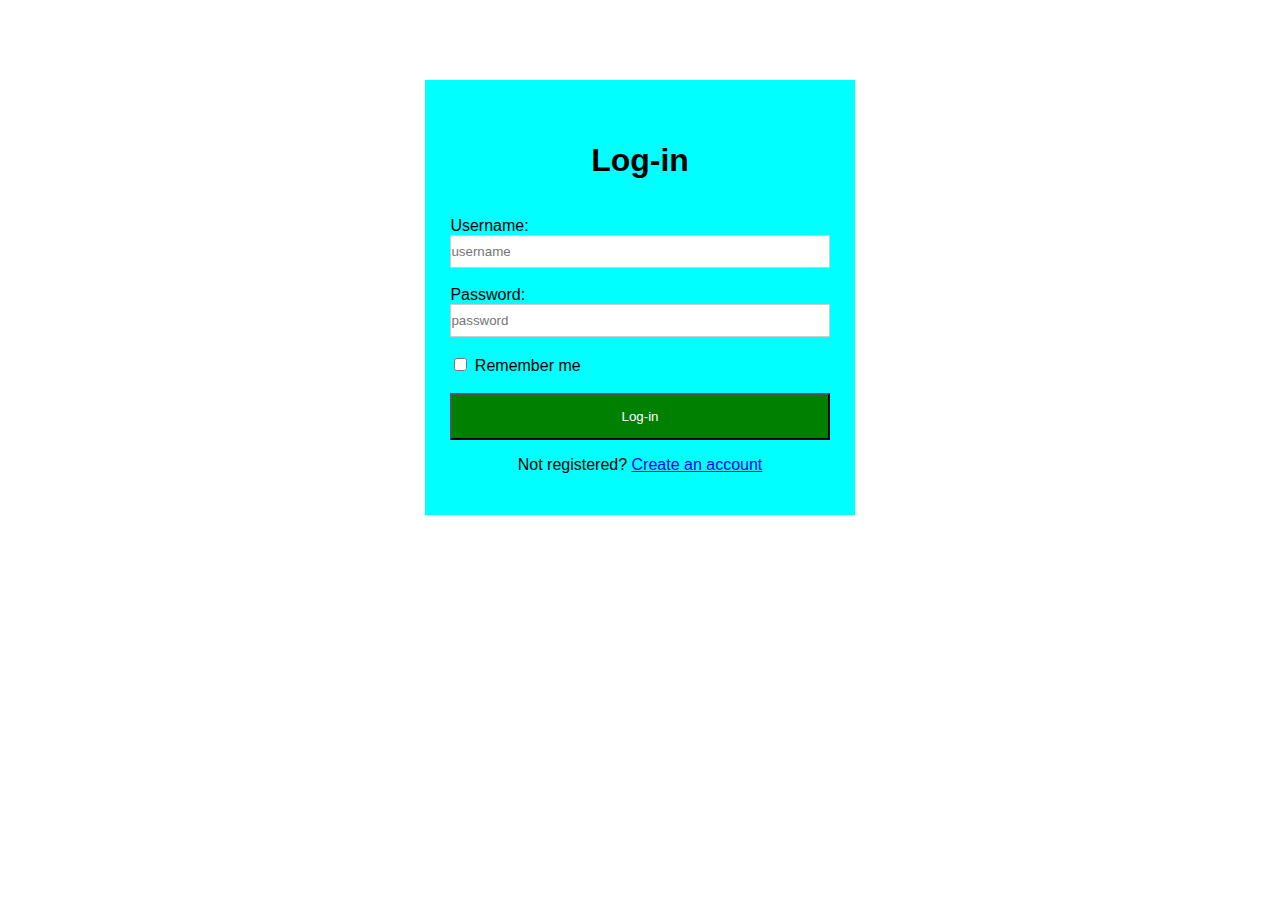
<file: index.html>
<!DOCTYPE html>
<html lang="en">
<head>
    <meta charset="UTF-8">
    <meta http-equiv="X-UA-Compatible" content="IE=edge">
    <meta name="viewport" content="width=device-width, initial-scale=1.0">
    <link rel="stylesheet" href="style.css">
    <title>Document</title>
</head>
<body>
    <form>
        <div class="container"> 
            <h1 class="center">Log-in</h1>
            
            <label for="uname:">Username:</label><br>
            <input type="text" placeholder="username" name="Username" required><br><br>

            <label for="pword">Password:</label><br>
            <input type="password" placeholder="password" name="Password" required><br><br>

            <label>
                <input type="checkbox" name="remember"> Remember me 
            </label><br><br>

            <div class="wrap">
                <button type="submit" onclick="onclick"()>
                    Log-in
                </button>
            </div>

            <p class="createanaccount">Not registered?
                <a href="registration.html">
                    Create an account
                </a>
            </p>
        </div>

    </form>

</body>
</html>
</file>
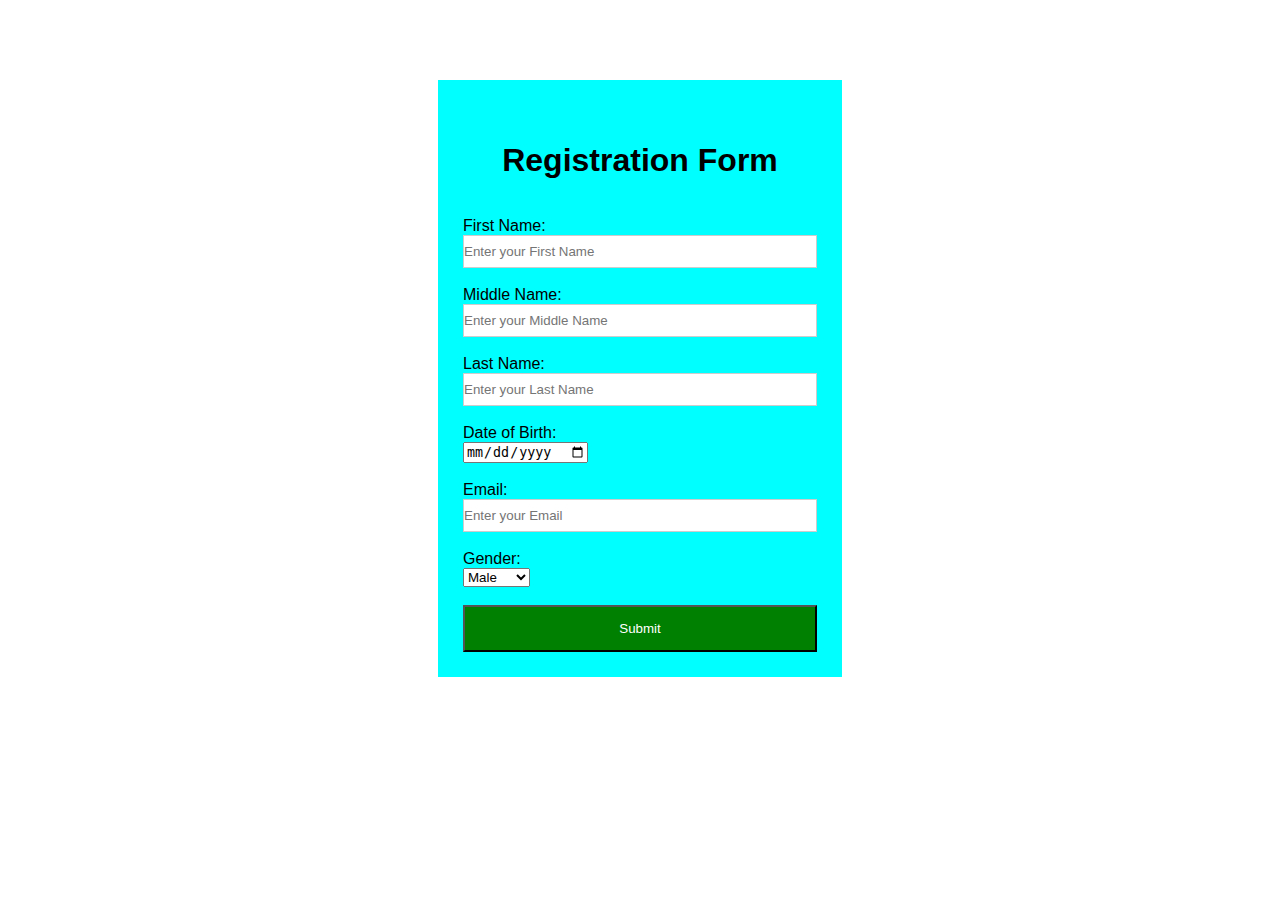
<file: registration.html>
<!DOCTYPE html>
<html lang="en">
<head>
    <meta charset="UTF-8">
    <meta http-equiv="X-UA-Compatible" content="IE=edge">
    <meta name="viewport" content="width=device-width, initial-scale=1.0">
    <link rel="stylesheet" href="style.css">
    <title>Document</title>
</head>
<body class="margin">
    <div class="registrationcontainer">
        <h1 class="center">Registration Form</h1>
        <form action="" class=>
            <label for="fname:">
                First Name:
            </label><br>
            <input type="text" id="first" name="first" placeholder="Enter your First Name" required><br><br>

            <label for="mname:">
                Middle Name:
            </label><br>
            <input type="text" id="middle" name="middle" placeholder="Enter your Middle Name" required><br><br>

            <label for="lname:">
                Last Name:
            </label><br>
            <input type="text" id="last" name="last" placeholder="Enter your Last Name" required><br><br>

            <label for="dob:">
                Date of Birth:
            </label><br>
            <input type="date" id="dob" placeholder="Enter your Last Name" required><br><br>

            <label for="email:">
                Email:
            </label><br>
            <input type="text" id="last" name="last" placeholder="Enter your Email" required><br><br>

            

            <label for="lname:">
                Gender:
            </label><br>
            <select name="gender" id="gender">
                <option value="gender">Male</option>
                <option value="gender">Female</option>
            </select><br><br>

            <div class="wrap">
                <button type="submit" onclick="onclick"()>
                    Submit
                </button>
            </div>
        </form>
    </div>
</body>
</html>
</file>
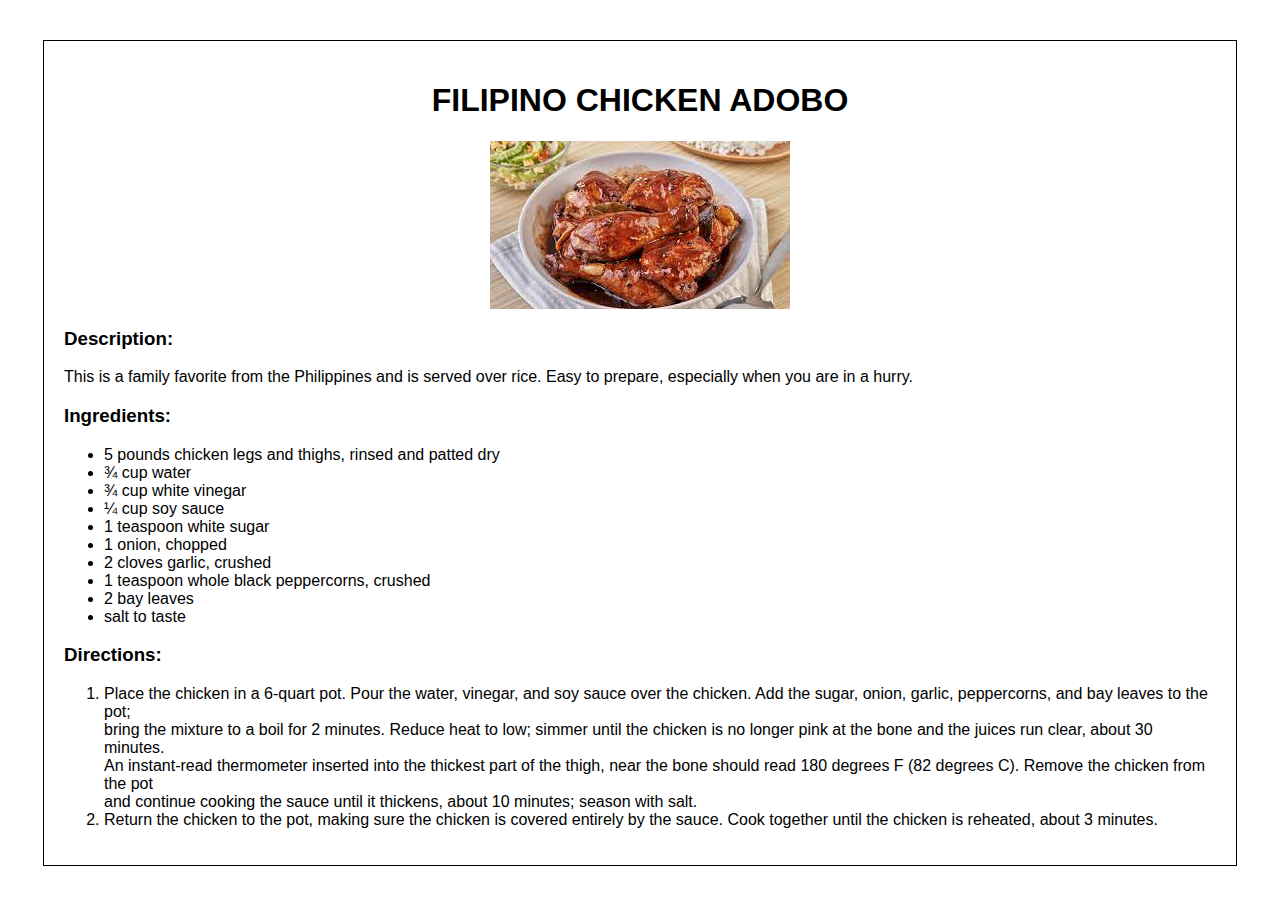
<file: recipe/adobongmanok.html>
<!DOCTYPE html>
<html lang="en">
    <head>
        <meta charset="UTF-8">
        <meta name="viewport" content="width=device-width, initial-scale=1.0">
	    <title>Chicken Adobo</title> 
        <link rel="stylesheet" type="text/css" href="recipes.css">
    </head>

    <body class="container">
        <div>
            <h1>FILIPINO CHICKEN ADOBO</h1>
        </div>

        <img src="chickenadobo.png" alt="" class="image-center">
        
        <div>
            <h3>Description:</h3>
            <p>This is a family favorite from the Philippines and is served over rice. Easy to prepare, especially when you are in a hurry.</p>
        </div>

        <div>
            <h3>Ingredients:</h3>
        <ul>
            <li>5 pounds chicken legs and thighs, rinsed and patted dry</li>  
            <li>¾ cup water</li>
            <li>¾ cup white vinegar</li> 
            <li>¼ cup soy sauce</li> 
            <li>1 teaspoon white sugar </li>
            <li>1 onion, chopped </li>
            <li>2 cloves garlic, crushed</li> 
            <li>1 teaspoon whole black peppercorns, crushed </li> 
            <li>2 bay leaves</li>  
            <li>salt to taste</li>
        </ul>     
        </div>
        

        <div><h3>Directions:</h3> 
            <ol>
                <li>Place the chicken in a 6-quart pot. Pour the water, vinegar, and soy sauce over the chicken.
                    Add the sugar, onion, garlic, peppercorns, and bay leaves to the pot; <br> bring the mixture to a boil for 2 minutes.
                    Reduce heat to low; simmer until the chicken is no longer pink at the bone and the juices run clear, about 30 minutes. <br>
                    An instant-read thermometer inserted into the thickest part of the thigh, near the bone should read 180 degrees F (82 degrees C).
                    Remove the chicken from the pot <br> and continue cooking the sauce until it thickens, about 10 minutes; season with salt.</li>
                <li>Return the chicken to the pot, making sure the chicken is covered entirely by the sauce. Cook together until the
                    chicken is reheated, about 3 minutes.</li>
            </ol>
        </div>
    </body>
</html>
</file>
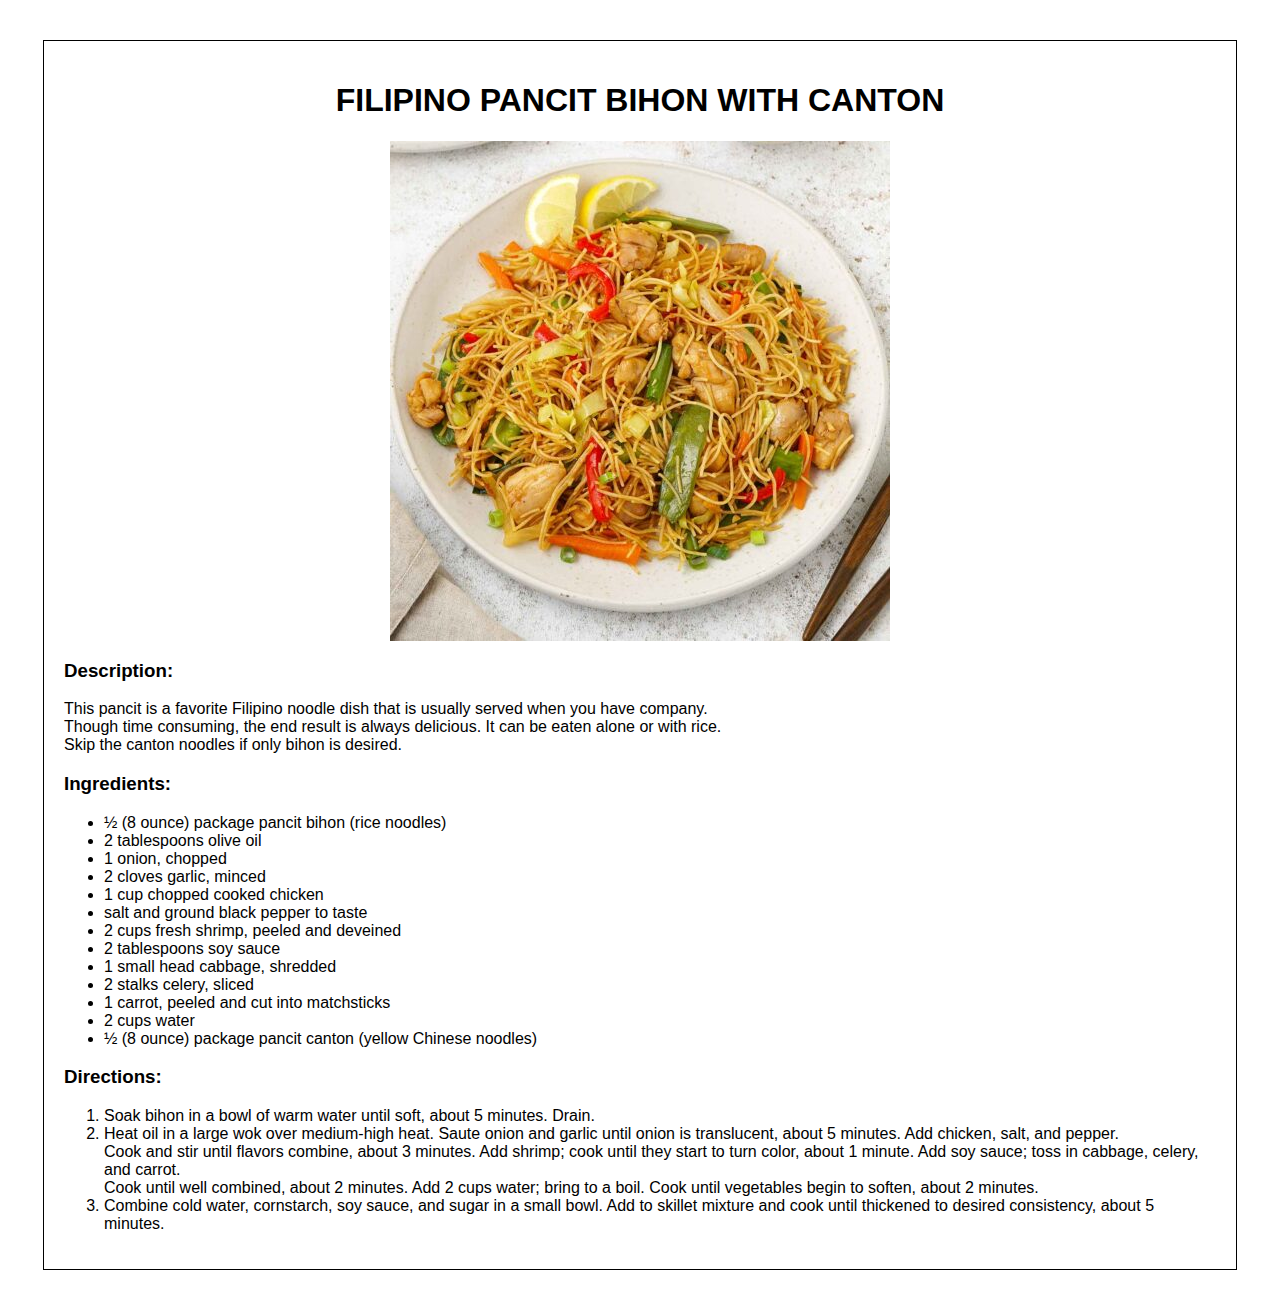
<file: recipe/bihon.html>
<!DOCTYPE html>
<html lang="en">
    <head>
        <meta charset="UTF-8">
        <meta name="viewport" content="width=device-width, initial-scale=1.0">
	    <title>Pancit Bihon</title> 
        <link rel="stylesheet" type="text/css" href="recipes.css">
    </head>

    <body class="container">

        <div>
            <h1>FILIPINO PANCIT BIHON WITH CANTON</h1>
        </div>

        <img src="pancitbihon.jpg" alt="" class="image-center">
        
        <div>
            <h3>Description:</h3>
            <p>This pancit is a favorite Filipino noodle dish that is usually served when you have company. <br>
                Though time consuming, the end result is always delicious. It can be eaten alone or with rice. <br>
                Skip the canton noodles if only bihon is desired.</p>
        </div>
         
        <div>
            <h3>Ingredients:</h3>
            <ul>
                <li>½ (8 ounce) package pancit bihon (rice noodles)</li>  
                <li>2 tablespoons olive oil</li> 
                <li>1 onion, chopped</li> 
                <li>2 cloves garlic, minced</li>
                <li>1 cup chopped cooked chicken</li>   
                <li>salt and ground black pepper to taste</li>   
                <li>2 cups fresh shrimp, peeled and deveined</li>   
                <li>2 tablespoons soy sauce</li>  
                <li>1 small head cabbage, shredded</li>  
                <li>2 stalks celery, sliced</li>  
                <li>1 carrot, peeled and cut into matchsticks</li>    
                <li>2 cups water</li>
                <li>½ (8 ounce) package pancit canton (yellow Chinese noodles)</li>
            </ul></div>    
        

        <div>
            <h3>Directions:</h3> 
            <ol>
                <li>Soak bihon in a bowl of warm water until soft, about 5 minutes. Drain.</li>
                <li>Heat oil in a large wok over medium-high heat. Saute onion and garlic until onion is translucent,
                    about 5 minutes. Add chicken, salt, and pepper. <br> Cook and stir until flavors combine, about 3 minutes. Add shrimp;
                     cook until they start to turn color, about 1 minute. Add soy sauce; toss in cabbage, celery, and carrot. <br>
                      Cook until well combined, about 2 minutes. Add 2 cups water; bring to a boil. Cook until vegetables begin to soften,
                       about 2 minutes.</li>
                <li>Combine cold water, cornstarch, soy sauce, and sugar in a small bowl. Add to skillet mixture and cook
                    until thickened to desired consistency, about 5 minutes.</li>
            </ol>
        </div>
    </body>
</html>
</file>
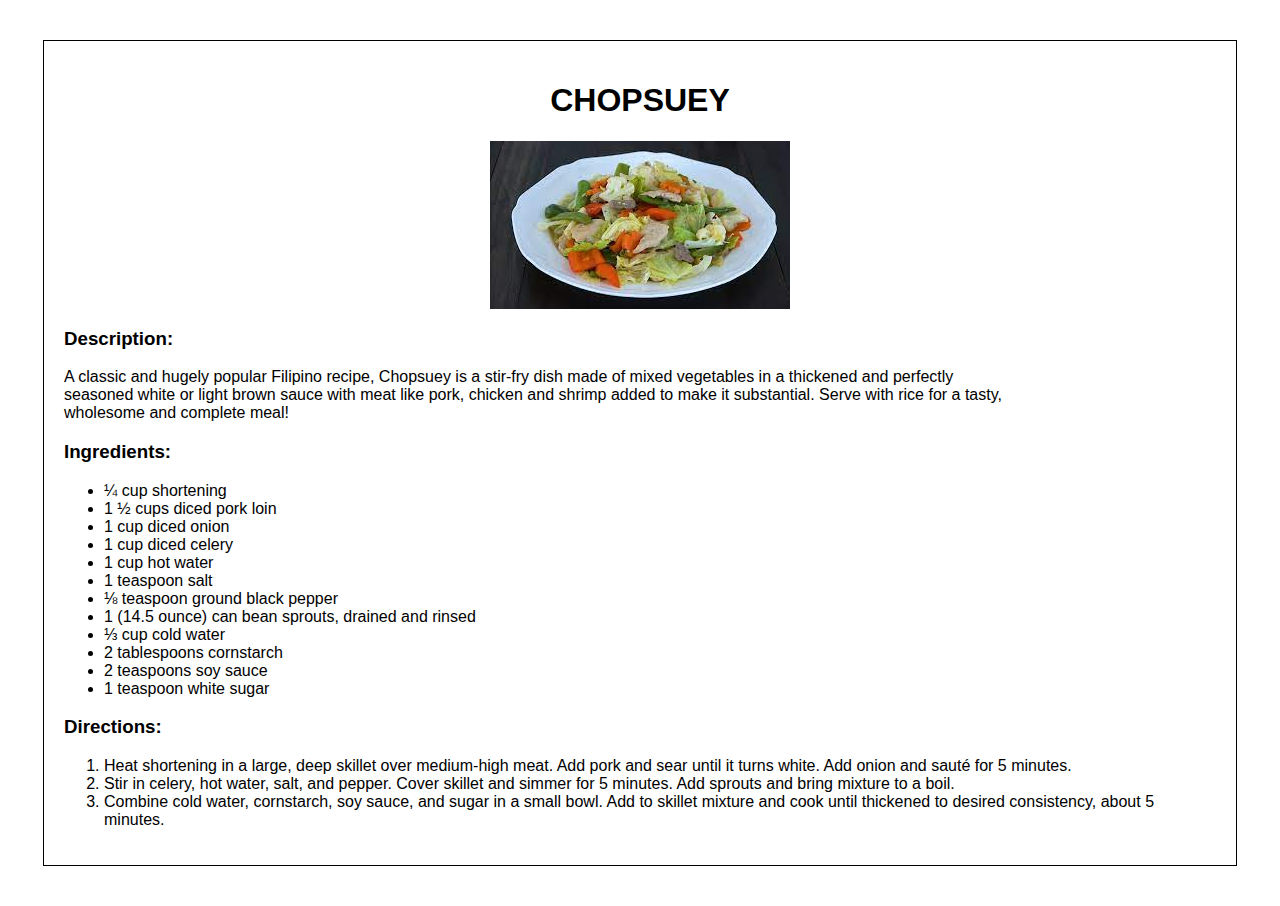
<file: recipe/chopsuey.html>
<!DOCTYPE html>
<html lang="en">
    <head>
        <meta charset="UTF-8">
        <meta name="viewport" content="width=device-width, initial-scale=1.0">
	    <title>Chopsuey</title> 
        <link rel="stylesheet" type="text/css" href="recipes.css">
    </head>

    <body class="container">

        <div>
            <h1>CHOPSUEY</h1>
        </div>

        <img src="chopsuey.jpg" alt="" class="image-center" >
    
        <div>
            <h3>Description:</h3>
            <p>A classic and hugely popular Filipino recipe, Chopsuey is a stir-fry dish made of mixed vegetables in a thickened and perfectly <br>
                seasoned white or light brown sauce with meat like pork, chicken and shrimp added to make it substantial. Serve with rice for a tasty, <br>
                 wholesome and complete meal!</p>
        </div>
         
       <div>
        <h3>Ingredients:</h3> 
       <ul>
             <li>¼ cup shortening</li> 
             <li>1 ½ cups diced pork loin</li> 
             <li>1 cup diced onion </li>           
             <li>1 cup diced celery</li> 
             <li>1 cup hot water</li> 
             <li>1 teaspoon salt</li> 
             <li>⅛ teaspoon ground black pepper</li> 
             <li>1 (14.5 ounce) can bean sprouts, drained and rinsed</li> 
             <li>⅓ cup cold water</li> 
             <li>2 tablespoons cornstarch</li> 
             <li>2 teaspoons soy sauce</li>           
             <li>1 teaspoon white sugar</li> 

       </ul>
       </div>
       

       <div>
        <h3>Directions:</h3> 
            <ol>
                <li>Heat shortening in a large, deep skillet over medium-high meat. Add pork and sear until it turns white. Add onion and sauté for 5 minutes.</li>
                <li>Stir in celery, hot water, salt, and pepper. Cover skillet and simmer for 5 minutes. Add sprouts and bring mixture to a boil.</li>
                <li>Combine cold water, cornstarch, soy sauce, and sugar in a small bowl. Add to skillet mixture and cook until thickened to desired consistency, about 5 minutes.</li>
            </ol>
       </div>
    </body>
</html>
</file>
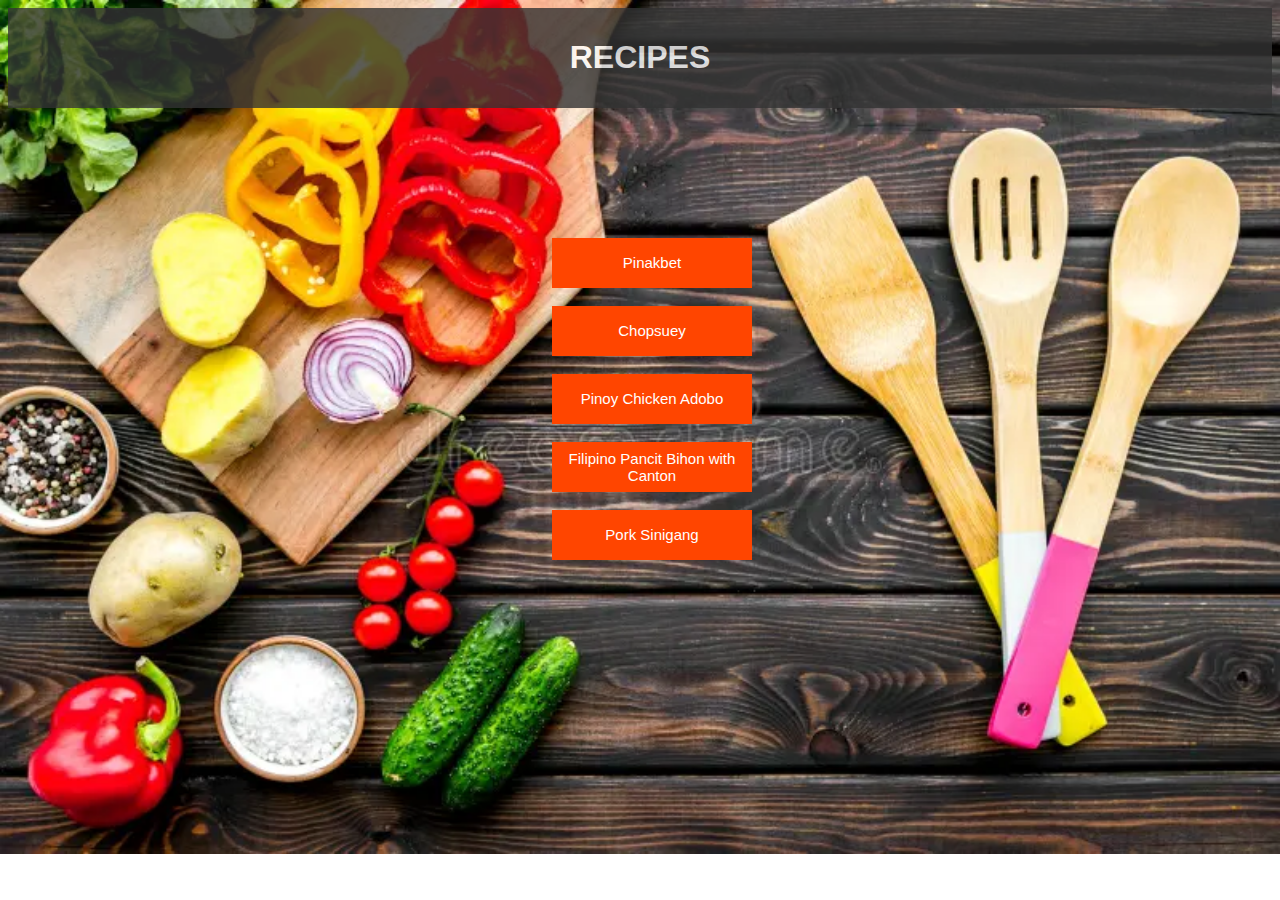
<file: recipe/recipe.html>
<!DOCTYPE html>
<html lang="en">
    <head>
        <meta charset="UTF-8">
        <meta name="viewport" content="width=device-width, initial-scale=1.0">
	    <title>Online Recipe</title> 
        <link rel="stylesheet" type="text/css" href="./style.css">
    </head>    
          
        <body class="text-center font-style">   

            <div>
                <header>
                    <h1>RECIPES</h1>
                </header>
            </div>
            
            <div class="container">
            <a href="pinakbet.html"><button class="styled-button">Pinakbet</button></a> <br><br>
            <a href="chopsuey.html"><button class="styled-button">Chopsuey</button></a> <br><br> 
            <a href="adobongmanok.html"><button class="styled-button">Pinoy Chicken Adobo</button></a> <br><br>
            <a href="bihon.html"><button class="styled-button">Filipino Pancit Bihon with Canton</button></a> <br><br>
            <a href="sinigangnababoy.html"><button class="styled-button">Pork Sinigang</button></a> <br><br>
            </div>

        
            
        </body>
</html>
</file>
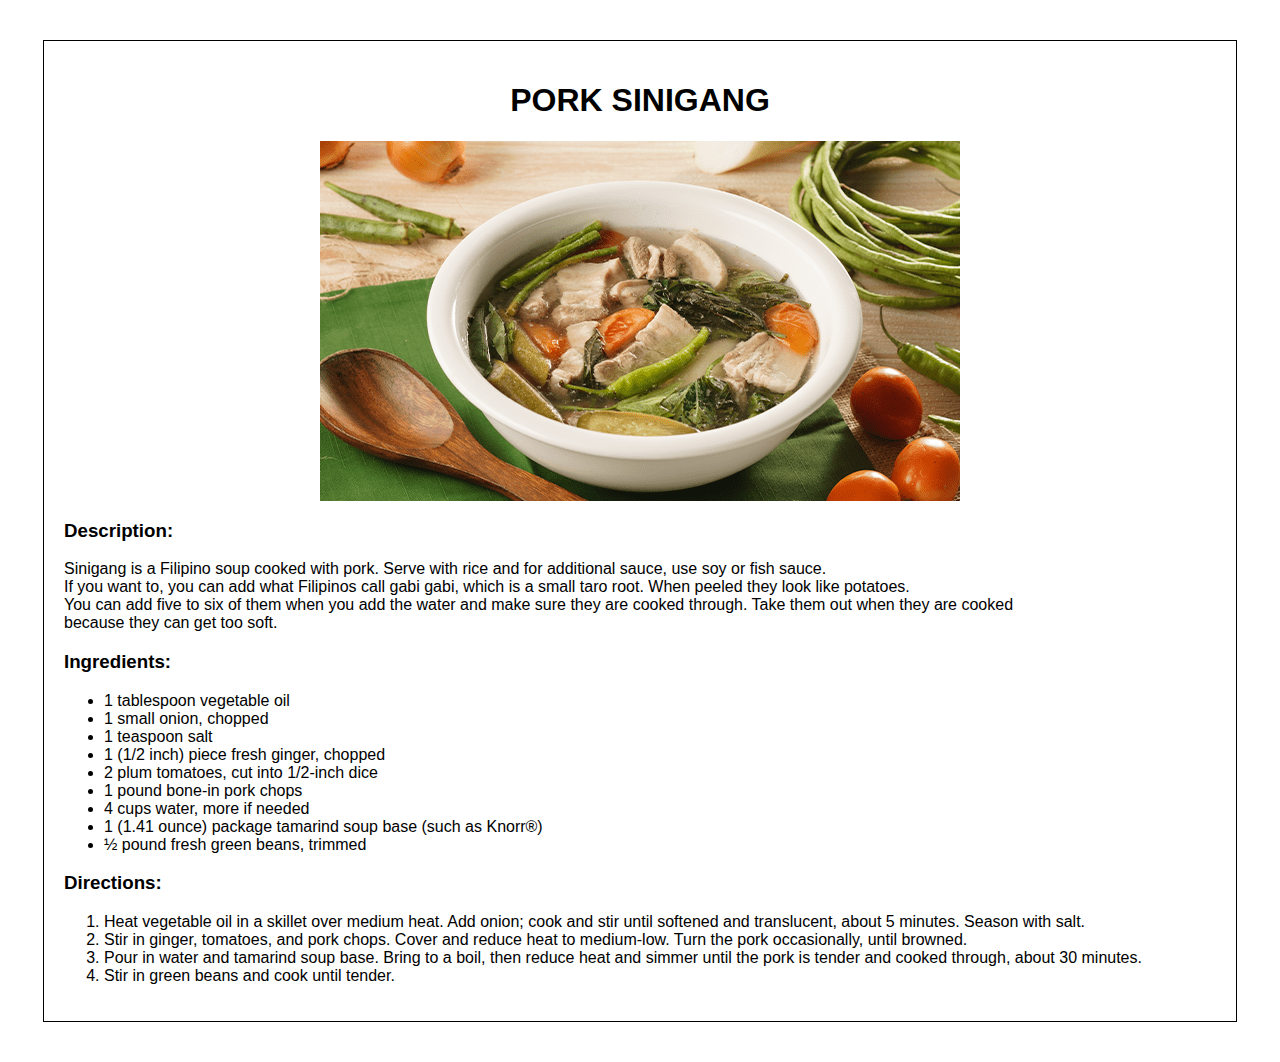
<file: recipe/sinigangnababoy.html>
<!DOCTYPE html>
<html lang="en">
    <head>
        <meta charset="UTF-8">
        <meta name="viewport" content="width=device-width, initial-scale=1.0">
	    <title>Sinigang</title> 
        <link rel="stylesheet" type="text/css" href="recipes.css">
    </head>

    <body class="container">
        <div>
            <h1>PORK SINIGANG</h1>
        </div>

        <img src="porksinigang.jpg" alt="" class="image-center">
        
        <div>
            <h3>Description:</h3>
            <p>Sinigang is a Filipino soup cooked with pork. Serve with rice and for additional sauce, use soy or fish sauce. <br>
                If you want to, you can add what Filipinos call gabi gabi, which is a small taro root. When peeled they look like potatoes. <br>
                 You can add five to six of them when you add the water and make sure they are cooked through. Take them out when they are cooked <br>
                  because they can get too soft.</p> 
        </div>
        
        <div>
            <h3>Ingredients:</h3>
        <ul> 
            <li>1 tablespoon vegetable oil</li> 
             <li>1 small onion, chopped</li> 
             <li>1 teaspoon salt</li>         
             <li>1 (1/2 inch) piece fresh ginger, chopped</li>         
             <li>2 plum tomatoes, cut into 1/2-inch dice</li>           
             <li>1 pound bone-in pork chops</li>          
             <li>4 cups water, more if needed</li>          
             <li>1 (1.41 ounce) package tamarind soup base (such as Knorr®)</li>          
             <li>½ pound fresh green beans, trimmed</li>      
        </ul>
        </div>
        
        <div>
            <h3>Directions:</h3>
            <ol>
                <li>Heat vegetable oil in a skillet over medium heat. Add onion; cook and stir until softened and translucent,
                    about 5 minutes. Season with salt.</li>
                <li>Stir in ginger, tomatoes, and pork chops. Cover and reduce heat to medium-low.
                    Turn the pork occasionally, until browned.</li>
                <li>Pour in water and tamarind soup base. Bring to a boil, then reduce heat and simmer until the pork is tender
                    and cooked through, about 30 minutes. </li>
                <li>Stir in green beans and cook until tender.</li>
            </ol>   
        </div>
    </body>
</html>
</file>
<file: style.css>
.center
{
    text-align: center;
    font-family: Arial, Helvetica, sans-serif;
    padding: 16px;
}


.container
{
    padding: 25px;
    background-color: aqua;
    margin: 80px auto;
    width: 30%;
    font-family: Arial, Helvetica, sans-serif;
}

button
{
    background-color: green;
    color: white;
    padding: 14px 20px;
    cursor: pointer;
    width: 100%;
}

input[type=text] , input[type=password]{
    width: 100%;
    padding: 8px 0;
    display: inline-block;
    border: 1px solid #ccc;
    box-sizing: border-box;
}

.createanaccount
{
    text-align: center;
}

.margin
{
    margin: 50px;
    border: none;
}

.registrationcontainer
{
    font-family: Arial, Helvetica, sans-serif;
    padding: 25px;
    background-color: aqua;
    margin: 80px auto;
    width: 30%;

}
</file>
<file: recipe/recipes.css>
body{
    font-family: Arial, Helvetica, sans-serif;
}

h1{
    text-align: center;
}

.image-center
{
    display:block;
    margin-left: auto;
    margin-right: auto;
}


.container
{
  width: 90%; /* Set the width of the container */
  margin: 40px auto; /* Center the container horizontally */
  padding: 20px; /* Add some padding inside the container */
  border: 1px solid black; /* Add a border for visibility */ 
}
</file>
<file: recipe/style.css>
h1
{
    color: white;
}

body{
    background-image: url(kitchen.jpg);
    background-size: cover;
    background-repeat: no-repeat;
    font-family: Arial, Helvetica, sans-serif;
    text-align: center;
}

header
{
  background-color: #333; /* Set your preferred color value */
  color: #fff; /* Set the text color to contrast with the background */
  padding: 10px; /* Optional: Add padding for space inside the header */
  opacity: 0.8;
}

.styled-button
{
    background-color: orangered; /*Button color*/
    color: white; /*Text color*/
    padding: 5px;
    border: none;
    text-align: center;
    font-size: 15px;
    width: 200px;
    height: 50px;
    cursor: pointer;
}

.container
{
    width: 75%; /* Set the width of the container */
    margin-top: 110px; 
    margin-bottom: 80px;
    margin-left: 150px;
    padding: 20px; /* Add some padding inside the container */
    border: none; /* Add a border for visibility */
}
</file>
